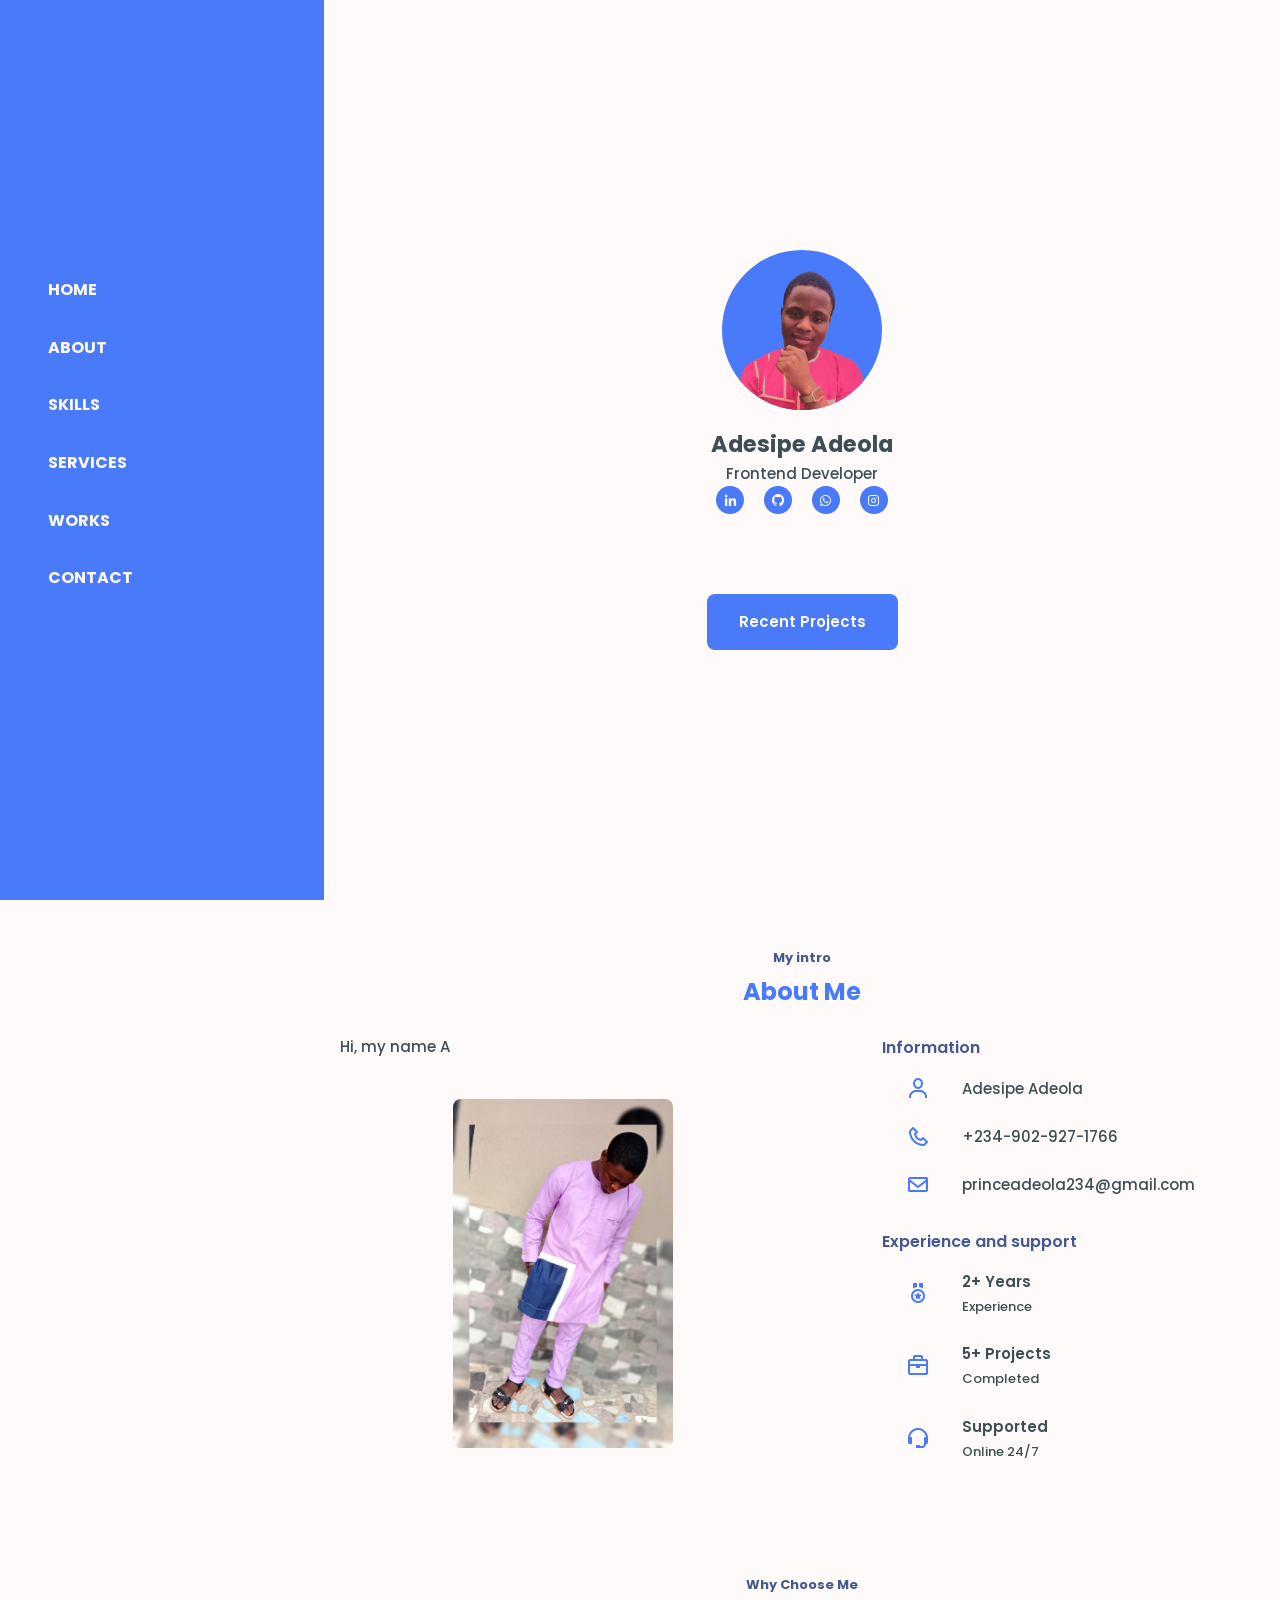
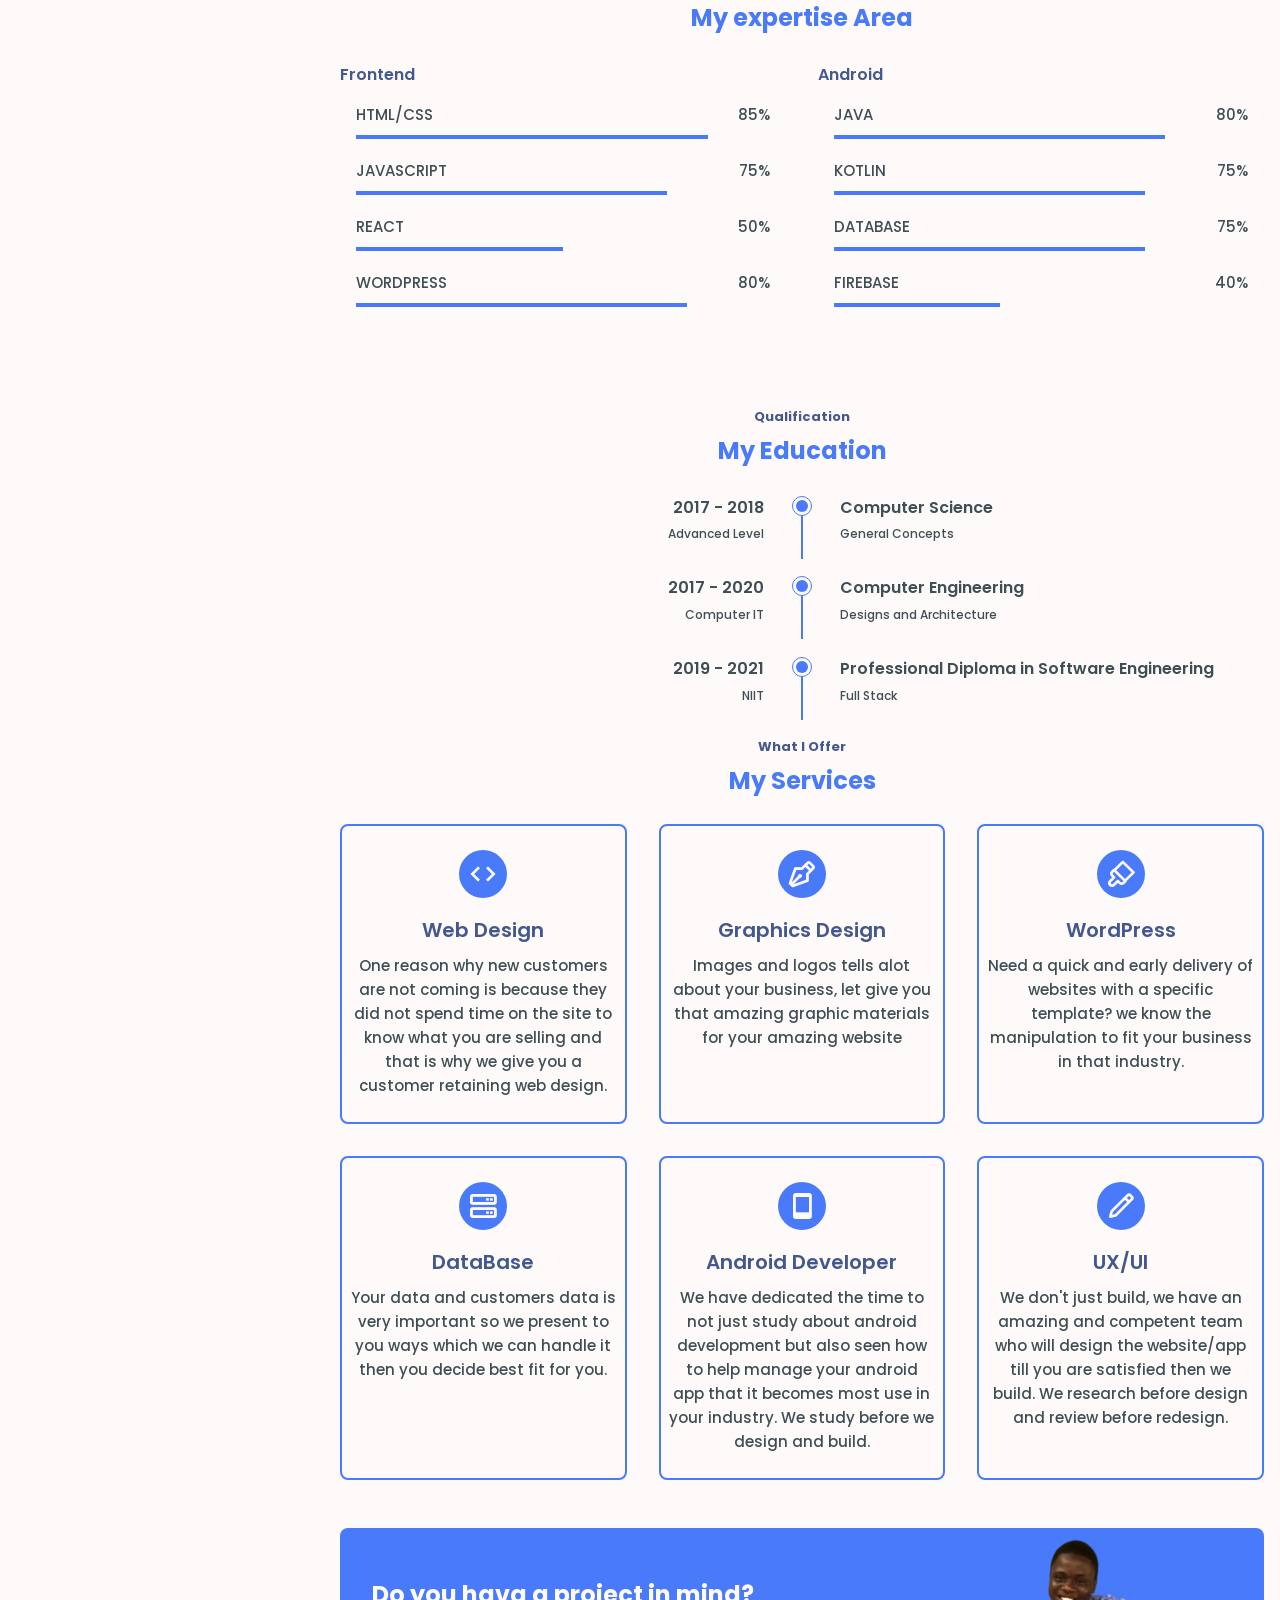
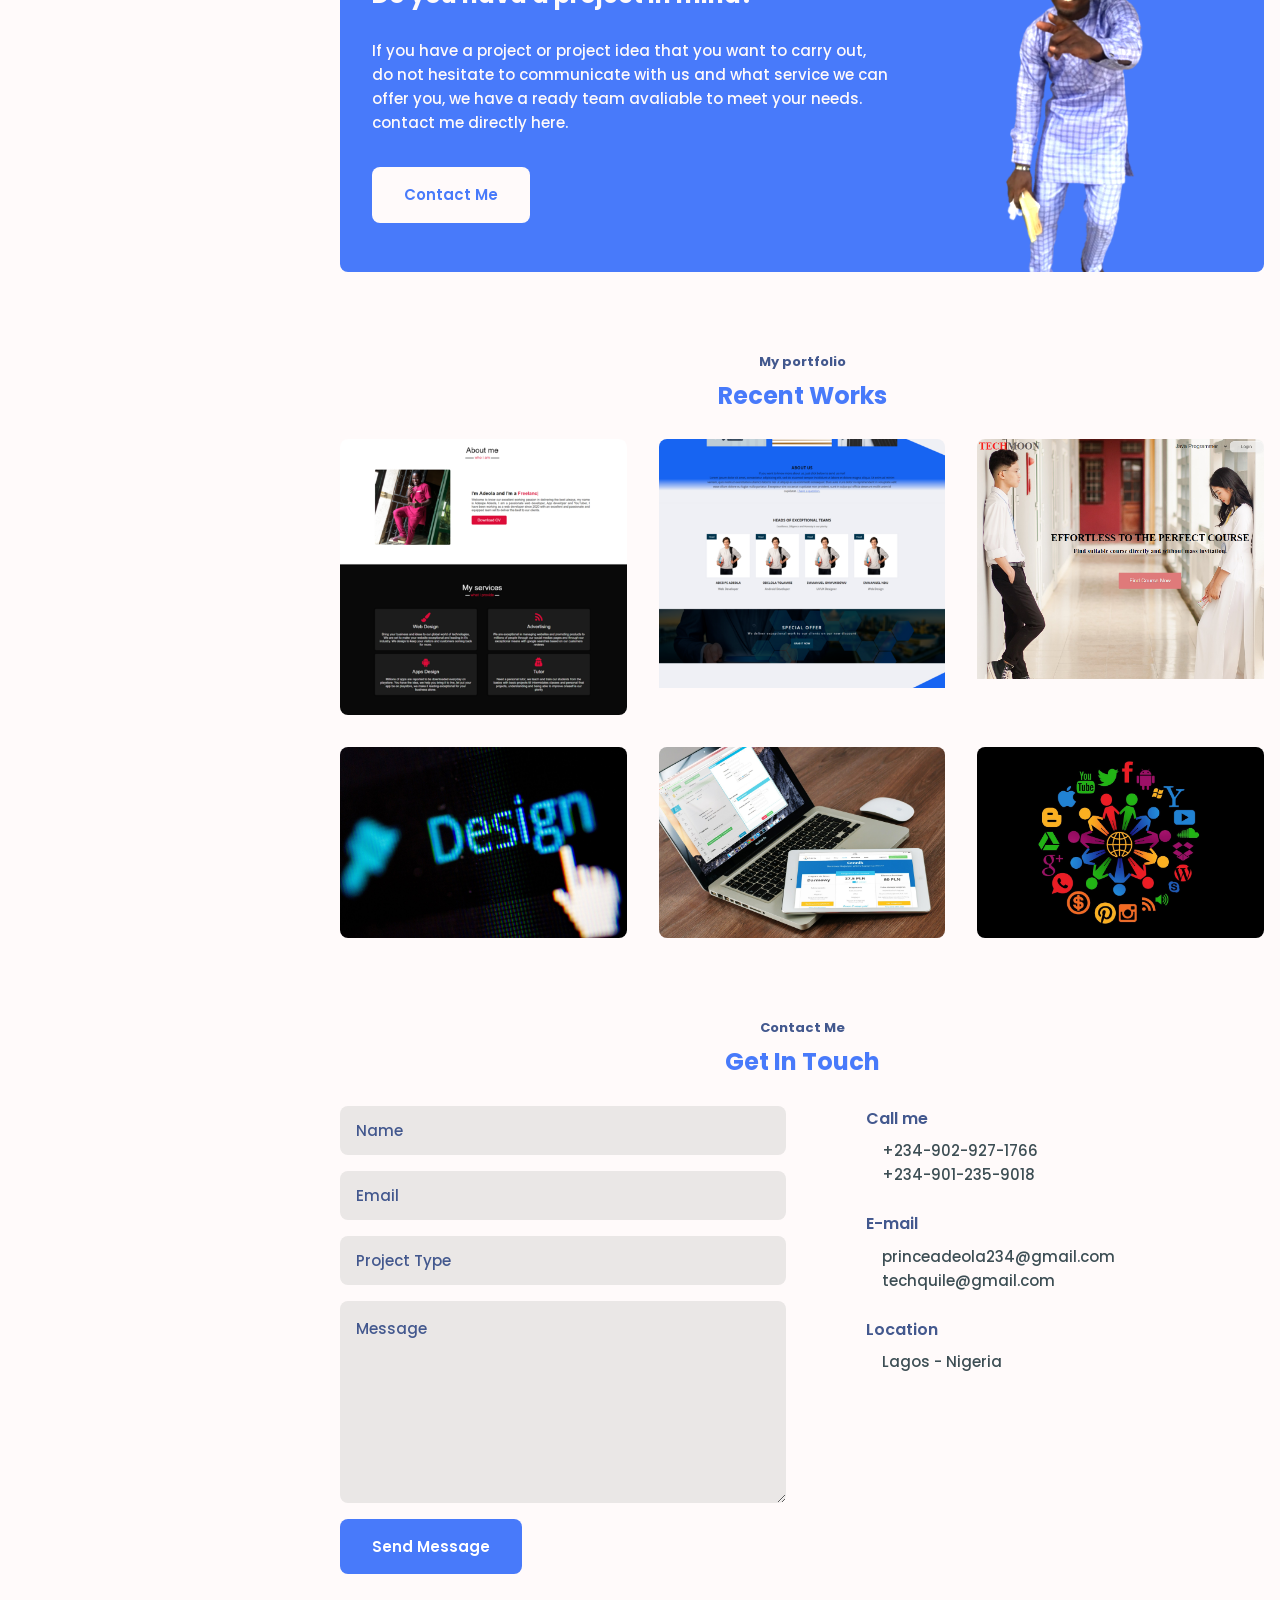
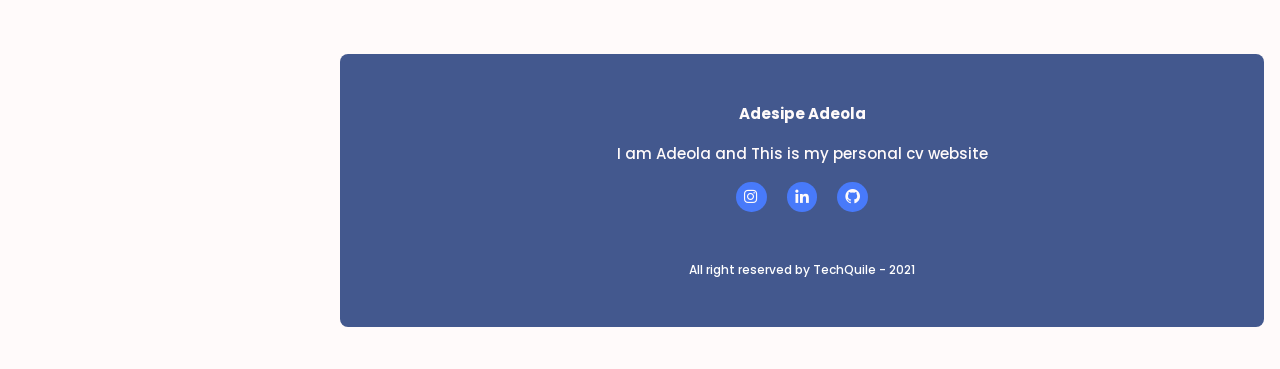
<file: index.html>
<!DOCTYPE html>
<html>
<head>
	<meta charset="utf-8">
	<meta name="viewport" content="width=device-width, initial-scale=1">
	<title>TechQuile</title>
	<link rel="stylesheet" type="text/css" href="style.css">
	<link href='https://cdn.jsdelivr.net/npm/boxicons@2.0.5/css/boxicons.min.css' rel='stylesheet'>
</head>
<body>
	<!-- Header -->
	<header class="l-header">
		<nav class="nav bd-grid">
			<div class="nav_toggle" id="nav_toggle">
				<i class="bx bx-menu"></i>
			</div>

			<div>
				<a href="#" class="nav_logo">TechQuile</a>
			</div>

			<div class="nav_menu" id="nav_menu">
				<div class="nav_close" id="nav_close">
					<i class="bx bx-x"></i>
				</div>

				<ul class="nav_list">
					<li class="nav_item"><a href="#home" class="nav_link active">Home</a></li>
					<li class="nav_item"><a href="#about" class="nav_link">About</a></li>
					<li class="nav_item"><a href="#skills" class="nav_link">Skills</a></li>
					<li class="nav_item"><a href="#services" class="nav_link">Services</a></li>
					<li class="nav_item"><a href="#works" class="nav_link">Works</a></li>
					<li class="nav_item"><a href="#contact" class="nav_link">Contact</a></li>
				</ul>
			</div>
		</nav>
	</header>


	<main class="1-main">
		<!-- Home section begins -->
		<section class="home" id="home">
			<div class="home_container bd-grid">
				<div class="home_data">
					<div class="home_img">
						<img src="images/business3.png">
					</div>

					<h1 class="home_title">Adesipe Adeola</h1>
					<span class="home_profession">Frontend Developer</span>

					<div class="home_social">
						<a href="https://www.linkedin.com/in/adesipe-lateef-adeola-3a5541197/" class="home_social-link"><i class="bx bxl-linkedin"></i></a>
						<a href="https://github.com/Princeadeola" class="home_social-link"><i class="bx bxl-github"></i></a>
						<a href="https://wa.me/+2349012359018?text=I'm%20redirected%20from%20your%20website" class="home_social-link"><i class='bx bxl-whatsapp'></i></a>
						<a href="https://www.instagram.com/princeadeola234/" class="home_social-link"><i class='bx bxl-instagram' ></i></a>
					</div>

					<a download="" href="#works" class="button home_button">Recent Projects</a>
				</div>
			</div>
		</section>


			

		<!-- About section begins -->  
		<section class="about section" id="about">
			<span class="section-subtitle">My intro</span>
			<h2 class="section-title">About Me</h2>

			<div class="about_container bd-grid">
				<div class="about_data">
					<p class="about_description typewrite" data-period="2000" data-type='[ "Hi, my name Adeola.", " I am a frontend Developer, passionate about creating and developing amazing websites for all industries.", " I am an Android Developer using kotlin or java programming language, I am always passionate about developing user friendly applications for startups and companies.", "I have many years of experience in this area of work with multiple quality projects and a competent and hard working team available to deliver the best for your industry." ]'>
			    <span class="wrap"></span> 
			    </p
					>
					<img src="images/aj1.jpg" class="about_img">
				</div>

				<div>
					<div class="about_information">
						<h3 class="about_information-title">Information</h3>

						<div class="about_information-data">
							<i class="bx bx-user about_information-icon"></i>
							<span>Adesipe Adeola</span>
						</div>

						<div class="about_information-data">
							<i class="bx bx-phone about_information-icon"></i>
							<span>+234-902-927-1766</span>
						</div>

						<div class="about_information-data">
							<i class="bx bx-envelope about_information-icon"></i>
							<span>princeadeola234@gmail.com</span>
						</div>
					</div>

					<div class="about_information">
						<h3 class="about_information-title">Experience and support</h3>

						<div class="about_information-data">
							<i class="bx bx-medal about_information-icon"></i>
							<div>
								<span class="about_information-subtitle">2+ Years </span>
								<span class="about_information-subtitle-small">Experience</span>
							</div>
						</div>

						<div class="about_information-data">
							<i class="bx bx-briefcase about_information-icon"></i>
							<div>
								<span class="about_information-subtitle">5+ Projects</span>
								<span class="about_information-subtitle-small">Completed</span>
							</div>
						</div>

						<div class="about_information-data">
							<i class="bx bx-support about_information-icon"></i>
							<div>
								<span class="about_information-subtitle">Supported</span>
								<span class="about_information-subtitle-small">Online 24/7</span>
							</div>
						</div>
					</div>
				</div>
			</div>
		</section>

		<!-- Skills section begins -->
		<section class="skills section" id="skills">
			<span class="section-subtitle">Why Choose Me</span>
			<h2 class="section-title">My expertise Area</h2>

			<div class="skills_container bd-grid">
				<div class="skills_content">
					<h3 class="skills_subtitle">Frontend</h3>

					<div class="skills_data">
						<span class="skills_name">Html/css</span>
						<span class="skills_number">85%</span>
						<span class="skills_bar skills_html"></span>
					</div>

					<div class="skills_data">
						<span class="skills_name">Javascript</span>
						<span class="skills_number">75%</span>
						<span class="skills_bar skills_js"></span>
					</div> 

					<div class="skills_data">
						<span class="skills_name">React</span>
						<span class="skills_number">50%</span>
						<span class="skills_bar skills_react"></span>
					</div>

					<div class="skills_data">
						<span class="skills_name">WordPress</span>
						<span class="skills_number">80%</span>
						<span class="skills_bar skills_wordpress"></span>
					</div>
				</div>

				<div class="skills_content">
					<h3 class="skills_subtitle">Android</h3>

					<div class="skills_data">
						<span class="skills_name">Java</span>
						<span class="skills_number">80%</span>
						<span class="skills_bar skills_java"></span>
					</div>

					<div class="skills_data">
						<span class="skills_name">Kotlin</span>
						<span class="skills_number">75%</span>
						<span class="skills_bar skills_kotlin"></span>
					</div> 

					<div class="skills_data">
						<span class="skills_name">DataBase</span>
						<span class="skills_number">75%</span>
						<span class="skills_bar skills_database"></span>
					</div>

					<div class="skills_data">
						<span class="skills_name">Firebase</span>
						<span class="skills_number">40%</span>
						<span class="skills_bar skills_firebase"></span>
					</div>
				</div>
			</div>
		</section>

		<!-- Education section begins -->
		<section class="education section">
			<span class="section-subtitle">Qualification</span>
			<h2 class="section-title">My Education</h2>

			<div class="education_container bd-grid">
				<div class="education_content">
					<div>
						<h3 class="education_year">2017 - 2018</h3>
						<span class="education_university">Advanced Level</span>
					</div>

					<div class="education_time">
						<span class="education_rounder"></span>
						<span class="education_line"></span>
					</div>

					<div>
						<h3 class="education_race">Computer Science</h3>
						<span class="education_specialty">General Concepts</span>
					</div>
				</div>

				<div class="education_content">
					<div>
						<h3 class="education_year">2017 - 2020</h3>
						<span class="education_university">Computer IT</span>
					</div>

					<div class="education_time">
						<span class="education_rounder"></span>
						<span class="education_line"></span>
					</div>

					<div>
						<h3 class="education_race">Computer Engineering</h3>
						<span class="education_specialty">Designs and Architecture</span>
					</div>
				</div>

				<div class="education_content">
					<div>
						<h3 class="education_year">2019 - 2021</h3>
						<span class="education_university">NIIT</span>
					</div>

					<div class="education_time">
						<span class="education_rounder"></span>
						<span class="education_line"></span>
					</div>

					<div>
						<h3 class="education_race">Professional Diploma in Software Engineering</h3>
						<span class="education_specialty">Full Stack</span>
					</div>
				</div>
			</div>
		</section>


		<!-- Service section begins -->
		<section class="services sections" id="services">
			<span class="section-subtitle">What I Offer</span>
			<h2 class="section-title">My Services</h2>

			<div class="services_container bd-grid">
				<div class="services_content">
					<i class="bx bx-code services_icon"></i>
					<h3 class="services_title">Web Design</h3>
					<p class="services_description">One reason why new customers are not coming is because they did not spend time on the site to know what you are selling and that is why we give you a customer retaining web design.</p>
				</div>

				<div class="services_content">
					<i class="bx bx-pen services_icon"></i>
					<h3 class="services_title">Graphics Design</h3>
					<p class="services_description">Images and logos tells alot about your business, let give you that amazing graphic materials for your amazing website</p>
				</div>

				<div class="services_content">
					<i class="bx bx-brush services_icon"></i>
					<h3 class="services_title">WordPress</h3>
					<p class="services_description">Need a quick and early delivery of websites with a specific template? we know the manipulation to fit your business in that industry.</p>
				</div>

				<div class="services_content">
					<i class="bx bx-server services_icon"></i>
					<h3 class="services_title">DataBase</h3>
					<p class="services_description">Your data and customers data is very important so we present to you ways which we can handle it then you decide best fit for you.</p>
				</div>

				<div class="services_content">
					<i class="bx bx-mobile services_icon"></i>
					<h3 class="services_title">Android Developer</h3>
					<p class="services_description">We have dedicated the time to not just study about android development but also seen how to help manage your android app that it becomes most use in your industry. We study before we design and build.</p>
				</div>

				<div class="services_content">
					<i class="bx bx-pencil services_icon"></i>
					<h3 class="services_title">UX/UI</h3>
					<p class="services_description">We don't just build, we have an amazing and competent team who will design the website/app till you are satisfied then we build. We research before design and review before redesign.</p>
				</div>
			</div>
		</section>


		<!-- Project in mind section begins -->
		<section class="project section">
			<div class="project_container bd-grid">
				<div class="project_data">
					<h2 class="section-title project_title">Do you hava a project in mind?</h2>
					<p class="project_description">If you have a project or project idea that you want to carry out, do not hesitate to communicate with us and what service we can offer you, we have a ready team avaliable to meet your needs. contact me directly here.</p>
					<a href="#contact" class="button button_light">Contact Me</a>
				</div>

				<img src="images/man2.png" class="project_img">
			</div>
		</section>

		<!-- Works section begins -->
		<section class="works section" id="works">
			<span class="section-subtitle">My portfolio</span>
			<h2 class="section-title">Recent Works</h2>

			<div class="works_container bd-grid">
				<div class="works_img">
					<img src="images/three1.png">

					<div class="works_data">
						<a href="https://github.com/Princeadeola/first-portfolio.git" class="works_link"><i class="bx bx-link-alt"></i></a>
						<span class="works_title">Work 1</span>
					</div>
				</div>

				<div class="works_img">
					<img src="images/one2.png">

					<div class="works_data">
						<a href="https://github.com/Princeadeola/TechQuile.git" class="works_link"><i class="bx bx-link-alt"></i></a>
						<span class="works_title">Work 2</span>
					</div>
				</div>

				<div class="works_img">
					<img src="images/two3.png">

					<div class="works_data">
						<a href="https://github.com/Princeadeola/Benone.git" class="works_link"><i class="bx bx-link-alt"></i></a>
						<span class="works_title">Work 3</span>
					</div>
				</div>

				<div class="works_img">
					<img src="images/work4.jpg">

					<div class="works_data">
						<a href="#" class="works_link"><i class="bx bx-link-alt"></i></a>
						<span class="works_title">Work 4</span>
					</div>
				</div>

				<div class="works_img">
					<img src="images/work5.jpg">

					<div class="works_data">
						<a href="#" class="works_link"><i class="bx bx-link-alt"></i></a>
						<span class="works_title">Work 5</span>
					</div>
				</div>

				<div class="works_img">
					<img src="images/work6.jpg">

					<div class="works_data">
						<a href="#" class="works_link"><i class="bx bx-link-alt"></i></a>
						<span class="works_title">Work 6</span>
					</div>
				</div>
			</div>
		</section>


		<!-- Contact section begins -->
		<section class="contact section" id="contact">
			<span class="section-subtitle">Contact Me</span>
			<h2 class="section-title">Get In Touch</h2>

			<div class="contact_container bd-grid">
				<form action="https://formspree.io/f/xvodyorz" method="post" class="contact_form" id="contact-form">
					<div class="contact_inputs">
						<input type="text" placeholder="Name" class="contact_input" id="inputName" name="name" required> 
						<input type="email" placeholder="Email" class="contact_input" id="inputEmail" name="email" required>
					</div>

					<input type="text" placeholder="Project Type" class="contact_input" name="project" required>

					<textarea name="message" id="inputMessage" cols="" rows="10" placeholder="Message" class="contact_input" required></textarea>

					<input type="submit" value="Send Message" class="button contact_button">
				</form>

				<div>
					<div class="contact_info">
						<h3 class="contact_subtitle">Call me</h3>
						<span class="contact_text">+234-902-927-1766</span>
						<span class="contact_text">+234-901-235-9018</span>
					</div>

					<div class="contact_info">
						<h3 class="contact_subtitle">E-mail</h3>
						<span class="contact_text">princeadeola234@gmail.com</span>
						<span class="contact_text">techquile@gmail.com</span>
					</div>

					<div class="contact_info">
						<h3 class="contact_subtitle">Location</h3>
						<span class="contact_text">Lagos - Nigeria</span>
					</div>
				</div>
			</div>
		</section>

	</main>

	<!-- Footer -->
	<footer class="footer section">
		<div class="footer_container bd-grid">
			<h1 class="footer_title">Adesipe Adeola</h1>
			<p class="footer_description">I am Adeola and This is my personal cv website</p>

			<div class="footer_social">
				<a href="https://www.instagram.com/princeadeola234/" class="footer_link"><i class="bx bxl-instagram"></i></a>
				<a href="https://www.linkedin.com/in/adesipe-lateef-adeola-3a5541197/" class="footer_link"><i class="bx bxl-linkedin"></i></a>
				<a href="https://github.com/Princeadeola" class="footer_link"><i class="bx bxl-github"></i></a>
			</div>

			<p class="footer_copy">All right reserved by TechQuile - 2021</p>
		</div>
	</footer>


	<!-- main js --> 
	<script type="text/javascript" src="script.js"></script>
	<script type="text/javascript" src="submitform.js"></script>
	<script type="text/javascript" src="https://code.jquery.com/jquery-2.2.4.min.js"></script>
	<script type="text/javascript" src="https://alertifyjs.com/build/alertify.js"></script>

</body>
</html>
</file>
<file: style.css>
@import url('https://fonts.googleapis.com/css2?family=Poppins:ital,wght@0,500;0,600;1,400&display=swap');

:root{
	--header-height:  3rem;
	--nav-width: 324px;

	--font-medium: 500;
	--font-semi-bold: 600;
	--font-bold: 700;

	--first-color: #487AFA;
	--first-color-dark: #43588e;
	--first-color-darken: #43588e;
	--text-color: #3d4e54;
	--first-color-light: #EAE7E6;
	--first-color-lighten: #FFFAFA;

	--body-font: 'Poppins', sans-serif;
	--h1-font-size: 1.5rem;
	--h2-font-size: 1.25rem;
	--h3-font-size: 1rem;
	--normal-font-size: .938rem;
	--small-font-size: .813rem;
	--smaller-font-size: .75rem;

	--mb-1: .5rem;
	--mb-2: 1rem;
	--mb-3: 1.5rem;
	--mb-4: 2rem;
	--mb-5: 2.5rem;

	--z-fixed: 100;
}

/*@media screen and (min-width: 768px){
	:root{
		--h1-font-size: 2.25rem;
		--h2-font-size: 1.5rem;
		--h3-font-size: 1.25rem;
		--normal-font-size: 2rem;
		--small-font-size: .813rem;
		--smaller-font-size: .75rem;
	}
}*/



*,::before,::after{
	box-sizing: border-box;
}
html{
	scroll-behavior: smooth;
}
body{
	margin: var(--header-height) 0 0 0;
	font-family: var(--body-font);
	font-size: var(--normal-font-size);
	font-weight: var(--font-medium);
	background-color: var(--first-color-lighten);
	color: var(--text-color);
	line-height: 1.6;
}

h1,h2,h3,p{
	margin: 0;
}

h3{
	font-weight: var(--font-semi-bold);
}
ul{
	margin: 0;
	padding: 0;
	list-style: none;
}

a{
	text-decoration: none;
	color: var(--text-color);
}
img{
	max-width: 100%;
	height: auto;
	display: block;
}

.section{
	padding: 4rem 0 2rem;
}
.section-title{
	font-size: var(--h1-font-size);
	color: var(--first-color);
	margin-bottom: var(--mb-3);
	text-align: center;
}
.section-subtitle{
	display: block;
	font-size: var(--small-font-size);
	color: var(--first-color-darken);
	text-align: center;
	font-weight: var(--font-bold);
	margin-bottom: .25rem;
}

/*layout*/
.bd-grid{
	max-width: 1024px;
	display: grid;
	grid-template-columns: 100%;
	column-gap: 2rem;
	width: calc(100% - 2rem);
	margin-left: var(--mb-2);
	margin-right: var(--mb-2);
}
.l-header{
	width: 100%;
	position: fixed;
	top: 0;
	left: 0;
	z-index: var(--z-fixed);
	background-color: var(--first-color-lighten);
	box-shadow: 0 2px 4px rgba(0, 0, 0, .1);
}

/*nav*/
.nav{
	height: var(--header-height);
	display: flex;
	justify-content: space-between;
	align-items: center;
}
.nav_menu{
	position: fixed;
	top: 0;
	left: -100%;
	width: 90%;
	height: 100vh;
	padding: 3rem;
	display: flex;
	align-items: center;
	background-color: var(--first-color);
	transition: .5s;
}
.nav_close{
	position: absolute;
	top: 1rem;
	right: 1rem;
	font-size: 2rem;
	color: var(--first-color-dark);
	cursor: pointer;
}
.nav_item{
	margin-bottom: var(--mb-4);
}
.nav_link{
	font-size: 1rem;
	text-transform: uppercase;
	color: var(--first-color-lighten);
	font-weight: var(--font-bold);
	transition: .3s;
}
.nav_link:hover{
	color: #43588e;
}
.nav_toggle{
	color: var(--first-color-dark);
	font-size: 1.3rem;
	cursor: pointer;
}

/*Show Menu from js*/
.show{
	left: 0;
}

/*active menu from js*/
.active{
	color: var(--text-color);
}

		/* Home section styling begins */
.home_container{
	height: calc(100vh - var(--header-height));
	align-items: center;
}
.home_data{
	display: flex;
	flex-direction: column;
	align-items: center;
	height: max-content;
	text-align: center;
}
.home_img{
	padding: 1rem;
	width: 160px;
	height: 160px;
	background-color: var(--first-color);
	border-radius: 50%;
	overflow: hidden;
	margin-bottom: var(--mb-2);
	transition: all 3s;
}
.about_data img {
	transition: transform 1s, filter 2s ease-in-out;
	filter: brightness(100%);
}
.about_data:hover img {
	transition: transform 1s, filter 2s ease-in-out;
	filter: brightness(70%);
}
.home_social{
	margin-bottom: 5rem;
}
.home_social-link{
	display: inline-flex;
	background-color: var(--first-color);
	color: var(--first-color-lighten);
	font-size: var(1.1rem);
	border-radius: 50%;
	padding: .40rem;
	margin: 0 var(--mb-1);
	transition: .3s;
}
.home_social-link:hover{
	background-color: var(--first-color-dark);
}

.home_button{
	width: 100%;
} 

/*Buttons*/
.button{
	display: inline-block;
	background-color: var(--first-color);
	color: #fff;
	padding: 1rem 2rem;
	font-weight: var(--font-semi-bold);
	border-radius: .5rem;
	transition: .3s;
}
.button:hover{
	background-color: var(--first-color-dark);
}
.button_light{
	background-color: var(--first-color-lighten);
	color: var(--first-color);
}
.button_light:hover{
	color: var(--first-color-lighten);
}

/*ABout*/
.about_container{
	row-gap: 2rem;
}
.about_data{
	text-align: center;
}
.about_description{
	margin-bottom: var(--mb-4);
}
.about_img{
	width: 150px;
	border-radius: .5rem;
	margin: 0 auto;
	background-color: #3d4e54;
}
.about_information{
	margin-bottom: var(--mb-4);
}
.about_information-title{
	font-size: var(--h3-font-size);
	color: var(--first-color-dark);
	margin-bottom: var(--mb-2);
}
.about_information-data{
	display: flex;
	align-items: center;
	padding-left: 1.5rem;
	margin-bottom: var(--mb-3);
}
.about_information-icon{
	font-size: 1.5rem;
	color: var(--first-color);
	margin-right: var(--mb-4);
}
.about_information-subtitle{
	display: block;
	font-weight: var(--font-semi-bold);
}
.about_information-subtitle-small{
	font-size: var(--small-font-size);
}

			/* skill section styling begins */
.skills_container{
	row-gap: 2rem;
}
.skills_subtitle{
	font-size: var(--h3-font-size);
	color: var(--first-color-dark);
	margin-bottom: var(--mb-2);
}
.skills_data{
	position: relative;
	display: flex;
	justify-content: space-between;
	margin: 0 var(--mb-2);
	margin-bottom: var(--mb-4);
}
.skills_name{
	text-transform: uppercase;
}
.skills_bar{
	position: absolute;
	bottom: -.75rem;
	height: .25rem;
	background-color: var(--first-color);
}
.skills_html{
	width: 85%;
}
.skills_js{
	width: 75%;
}
.skills_react{
	width: 50%;
}
.skills_wordpress{
	width: 80%;
}
.skills_java{
	width: 80%;
}
.skills_kotlin{
	width: 75%;
}
.skills_database{
	width: 75%;
}
.skills_firebase{
	width: 40%;
}

			/* Education section styling begins */
.education_container{
	row-gap: 2rem;
} 
.education_content{
	display: grid;
	grid-template-columns: 1fr max-content 1fr;
}
.education_year, .education_race{
	font-size: var(--h3-font-size);
	margin-bottom: .25rem;
}
.education_university, .education_specialty{
	display: block;
	font-size: var(--smaller-font-size);
}
.education_year, .education_university{
	text-align: right;
}
.education_time{
	padding: 0 1rem;
	justify-self: center;
}
.education_rounder{
	position: relative;
	display: inline-block;
	width: 12px;
	height: 12px;
	background-color: var(--first-color);
	border-radius: 50%;
}
.education_rounder::before{
	content: '';
	position: absolute;
	transform: translate(-4px, -4px);
	width: 20px;
	height: 20px;
	border: 1px solid var(--first-color);
	border-radius: 50%;
}
.education_line{
	display: block;
	height: 90%;
	width: 2px;
	background-color: var(--first-color);
	transform: translate(5px, -4px);
}

				/* Service section styling begins */
.services_container{
	row-gap: 2rem;
}
.services_content{
	padding: 1.5rem .5rem;
	border: 2px solid var(--first-color);
	border-radius: .5rem;
	text-align: center;
}
.services_icon{
	font-size: 2rem;
	padding: .5rem;
	background-color: var(--first-color);
	color: var(--first-color-lighten);
	border-radius: 50%;
	margin-bottom: var(--mb-2);
}
.services_title{
	font-size: 1.25rem;
	color: var(--first-color-dark);
	margin-bottom: var(--mb-1);
}
.services_content, .services_icon, .services_description, .services_title{
	transition: .5s;
}
.services_content:hover{
	background-color: var(--first-color);
}
.services_content:hover .services_icon{
	background-color: var(--first-color-lighten);
	color: var(--first-color);
}
.services_content:hover .services_title{
	color: var(--first-color-lighten);
}
.services_content:hover .services_description{
	color: var(--first-color-lighten);
}

			/* Project section styling begins */
.project{
	background-color: var(--first-color);
	padding-bottom: 0;
}
.project_container{
	row-gap: 2rem;
}
.project_data{
	text-align: center;
}
.project_title, .project_description{
	color: var(--first-color-lighten);
}
.project_description{
	margin-bottom: var(--mb-4);
}
.project_img{
	width: 220px;
	justify-self: center;
	filter: brightness(130%);
}


				/* Work section styling begins */
.works_container{
	justify-items: center;
	row-gap: 2rem;
}
.works_img{
	position: relative;
	overflow: hidden;
	border-radius: .5rem;
}
.works_data{
	position: absolute;
	bottom: -100%;
	width: 100%;
	height: 100%;
	display: flex;
	flex-direction: column;
	justify-content: center;
	align-items: center;
	background: rgba(204, 75, 44, .7);
	border-radius: .5rem;
	transition: .3s;
}
.works_link{
	display: inline-flex;
	font-size: 1.5rem;
	background-color: var(--first-color-lighten);
	color: var(--first-color);
	padding: .25rem;
	border-radius: .25rem;
	margin-bottom: var(--mb-2);
}
.works_title{
	font-size: var(--h2-font-size);
	color: var(--first-color-lighten);
}
.works_img:hover .works_data{
	bottom: 0;
}


				/* Contact section styling begins */
.contact_container{
	row-gap: 2rem;
}
.contact_input{
	width: 100%;
	padding: 1rem;
	outline: none;
	border: none;
	background-color: var(--first-color-light);
	font-size: var(--normal-font-size);
	margin-bottom: var(--mb-2);
	border-radius: .5rem;
}
.contact ::placeholder{
	color: var(--first-color-dark);
	font-family: var(--body-font);
	font-weight: var(--font-medium);
}
.contact_button{
	outline: none;
	border: none;
	font-family: var(--body-font);
	font-size: var(--normal-font-size);
	cursor: pointer;
}
.contact_info{
	margin-bottom: var(--mb-3);
}
.contact_subtitle{
	font-size: var(--h3-font-size);
	color: var(--first-color-dark);
	margin-bottom: var(--mb-1);
}
.contact_text{
	display: block;
	padding-left: 1rem;
}

				/* Footer styling begins */
.footer{
	background-color: var(--first-color-darken);
	color: var(--first-color-lighten);
	text-align: center;
}
.footer_title{
	font-size: var(--h1--font-size);
	margin-bottom: var(--mb-2);
}
.footer_description{
	margin-bottom: var(--mb-2);
}
.footer_social{
	margin-bottom: 3rem;
}
.footer_link{
	display: inline-flex;
	background-color: var(--first-color);
	color: var(--first-color-lighten);
	font-size: 1.1rem;
	border-radius: 50%;
	padding: .40rem;
	margin: 0 var(--mb-1);
	transition: .3s;
}
.footer_link:hover{
	background-color: var(--first-color-lighten);
	color: var(--first-color);
}
.footer_copy{
	font-size: var(--smaller-font-size);
	color: #fff;
}



					/* Media query begins */


@media screen and (min-width: 768px){
	.home_button{
		width: initial;
	}
	.nav_menu{
		width: var(--nav-width);
	}
	.about_container,
	.skills_container,
	.services_container,
	.works_container,
	.contact_container,
	.contact_input{
		grid-template-columns: repeat(2, 1fr);
	}
	.about_data{
		text-align: initial;
	}
	.about_description{
		margin-bottom: var(--mb-5);
	}
	.about_img{
		width: 220px;
	}
	.about_information{
		padding-left: 4rem;
	}
	.education_time{
		padding: 0 2rem;
	}
	.project{
		background: none;
	}
	.project_container{
		background-color: var(--first-color);
		grid-template-columns: 2fr 1.2fr;
		padding: 0 2rem;
		border-radius: .5rem;
	}
	.project_data{
		padding: 3rem 0;
	}
	.project_title, .project_data{
		text-align: initial;
	}
	.project_img{
		width: 230px;
		align-self: flex-end;
	}
	.contact_input{
		display: grid;
		column-gap: 1.5rem;
	}
	.contact_info{
		padding-left: 3rem;
	}
	.footer{
		background: none;
	}
	.footer_container{
		background-color: var(--first-color-darken);
		padding: 3rem 0;
		border-radius: .5rem;
	}
}


@media screen and (min-width: 1024px){
	body{
		margin: 0;
		padding-left: var(--nav-width);
	}
	.l-header{
		width: 0;	
	}
	.nav_toggle, .nav_log, .nav_close {
		display: none;
	}
	.nav_menu{
		left: 0;
	}
	.home_container{
		height: 100vh;
	}
	.section{
		padding: 3rem 0 2rem;
	}
	.bd-grid{
		margin-left: auto;
		margin-right: auto;
	}
	.services_container, .works_container{
		grid-template-columns: repeat(3, 1fr);
	}
}
</file>
